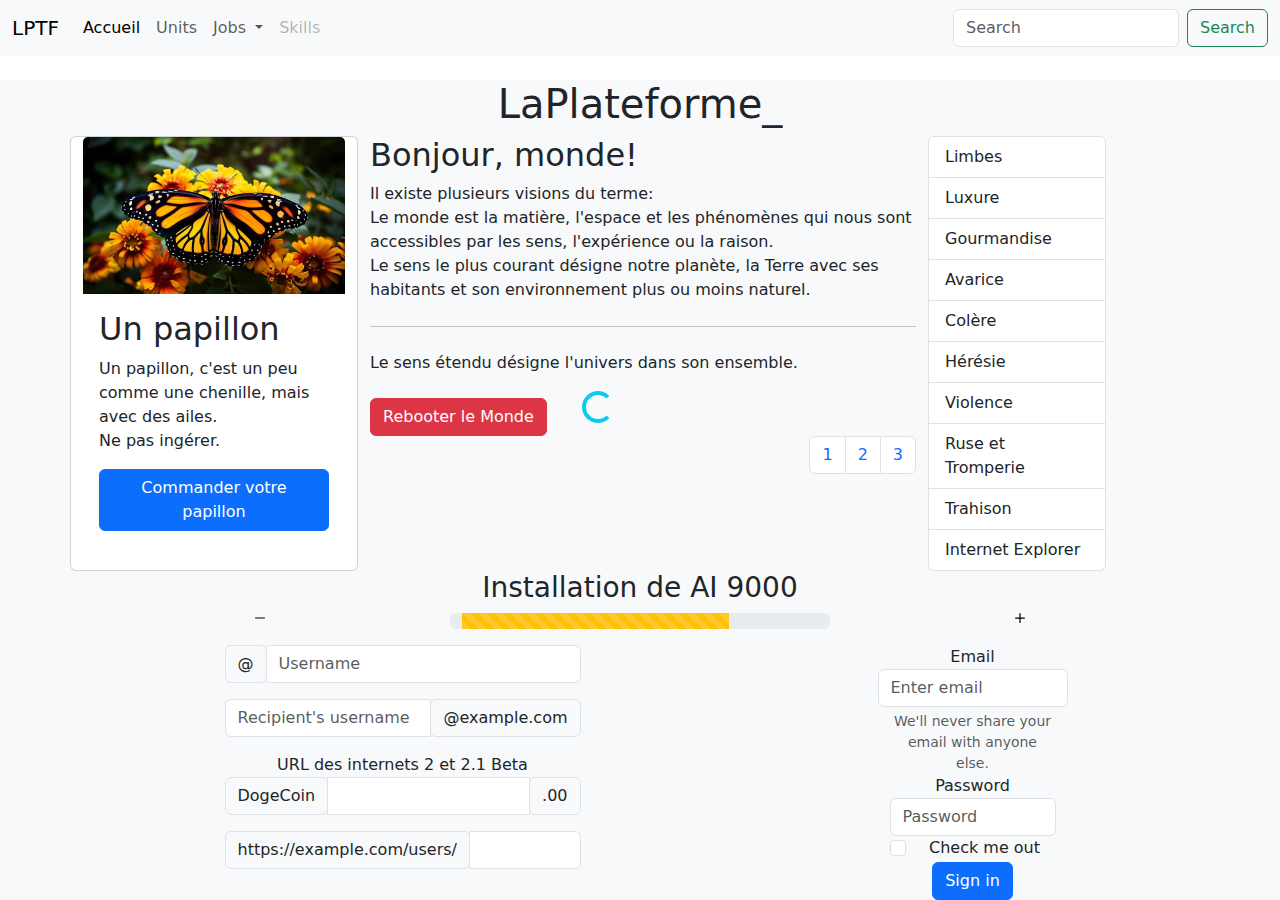
<file: jour06/index.html>
<!DOCTYPE html>
<html lang="en">
<head>
    <meta charset="UTF-8">
    <meta name="viewport" content="width=device-width, initial-scale=1.0">
    <link href="https://cdn.jsdelivr.net/npm/bootstrap@5.3.3/dist/css/bootstrap.min.css" rel="stylesheet" integrity="sha384-QWTKZyjpPEjISv5WaRU9OFeRpok6YctnYmDr5pNlyT2bRjXh0JMhjY6hW+ALEwIH" crossorigin="anonymous">
    <title>Maquette Bootstrap</title>
</head>
<body>
    <header>
        <nav class="navbar navbar-expand-lg navbar-light bg-light">
            <div class="container-fluid">
              <a class="navbar-brand" href="https://laplateforme.io">LPTF</a>
              <button class="navbar-toggler" type="button" data-bs-toggle="collapse" data-bs-target="#navbarSupportedContent" aria-controls="navbarSupportedContent" aria-expanded="false" aria-label="Toggle navigation">
                <span class="navbar-toggler-icon"></span>
              </button>
              <div class="collapse navbar-collapse" id="navbarSupportedContent">
                <ul class="navbar-nav me-auto mb-2 mb-lg-0">
                  <li class="nav-item">
                    <a class="nav-link active" aria-current="page" href="#">Accueil</a>
                  </li>
                  <li class="nav-item">
                    <a class="nav-link" href="#">Units</a>
                  </li>
                  <li class="nav-item dropdown">
                    <a class="nav-link dropdown-toggle" href="#" id="navbarDropdown" role="button" data-bs-toggle="dropdown" aria-expanded="false">
                      Jobs
                    </a>
                    <ul class="dropdown-menu" aria-labelledby="navbarDropdown">
                      <li><a class="dropdown-item" href="#">Action</a></li>
                      <li><a class="dropdown-item" href="#">Another action</a></li>
                      <li><hr class="dropdown-divider"></li>
                      <li><a class="dropdown-item" href="#">Something else here</a></li>
                    </ul>
                  </li>
                  <li class="nav-item">
                    <a class="nav-link disabled" href="#" tabindex="-1" aria-disabled="true">Skills</a>
                  </li>
                </ul>
                <form class="d-flex">
                  <input class="form-control me-2" type="search" placeholder="Search" aria-label="Search">
                  <button class="btn btn-outline-success" type="submit">Search</button>
                </form>
              </div>
            </div>
          </nav>     
</header>

<main class="container-fluid bg-light">
    <div class="d-flex justify-content-center mt-4">
        <h1>LaPlateforme_</h1>
    </div>

    <div class="container">
        <div class="row">
            <!-- Card -->
            <div class="card col-4" style="width: 18rem;">
                <img src="monarque.jpg" class="card-img-top" alt="Papillon Monarque">
                <div class="card-body">
                    <h2 class="card-title">Un papillon</h2>
                    <p class="card-text">Un papillon, c'est un peu comme une chenille, mais avec des ailes. <br> Ne pas ingérer.</p>
                    <a href="#" id="buy-butterfly" class="btn btn-primary">Commander votre papillon</a>
                </div>
            </div>
            
            <!-- Jumbotron Text and Actions -->
            <article class="col-6">
                <h2>Bonjour, monde!</h2>
                <p>
                    Il existe plusieurs visions du terme: <br> Le monde est la matière, l'espace et les phénomènes qui nous sont accessibles par les sens, l'expérience ou la raison. <br> Le sens le plus courant désigne notre planète, la Terre avec ses habitants et son environnement plus ou moins naturel.
                </p>
                <hr class="my-4">
                <p id="modifCita">Le sens étendu désigne l'univers dans son ensemble.</p>
                <button id="reboot-world" class="btn btn-danger">Rebooter le Monde</button>
                <div class="spinner-border text-info" role="status" style="margin-left: 30px;">
                    <span class=" visually-hidden">Loading...</span>
                </div>
                
                <!-- Pagination -->
                <nav aria-label="Page navigation example">
                    <ul class="pagination float-end">
                        <li class="page-item"><a class="page-link" href="#" data-page="1">1</a></li>
                        <li class="page-item"><a class="page-link" href="#" data-page="2">2</a></li>
                        <li class="page-item"><a class="page-link" href="#" data-page="3">3</a></li>
                    </ul>
                </nav>
            </article>
            
            <!-- List Group -->
            <nav class="col-2 list-group">
                <a href="#" class="list-group-item list-group-item-action">Limbes</a>
                <a href="#" class="list-group-item list-group-item-action">Luxure</a>
                <a href="#" class="list-group-item list-group-item-action">Gourmandise</a>
                <a href="#" class="list-group-item list-group-item-action">Avarice</a>
                <a href="#" class="list-group-item list-group-item-action">Colère</a>
                <a href="#" class="list-group-item list-group-item-action">Hérésie</a>
                <a href="#" class="list-group-item list-group-item-action">Violence</a>
                <a href="#" class="list-group-item list-group-item-action">Ruse et Tromperie</a>
                <a href="#" class="list-group-item list-group-item-action">Trahison</a>
                <a href="#" class="list-group-item list-group-item-action">Internet Explorer</a>
            </nav>
        </div>
    </div>


<!-- Modale Bootstrap -->
<div class="modal fade" id="buyModal" tabindex="-1" aria-labelledby="buyModalLabel" aria-hidden="true">
    <div class="modal-dialog">
        <div class="modal-content">
            <div class="modal-header">
                <h5 class="modal-title" id="buyModalLabel">Confirmation</h5>
                <button type="button" class="btn-close" data-bs-dismiss="modal" aria-label="Close"></button>
            </div>
            <div class="modal-body">Achat de papillon confirmé !</div>
            <div class="modal-footer">
                <button type="button" class="btn btn-secondary" data-bs-dismiss="modal">Fermer</button>
            </div>
        </div>
    </div>
</div>
<div class="container text-center">
    <div class="row ">
        <h3 class="col">Installation de AI 9000</h3>
    </div>
    <div class="row">
        <img src="moins.svg" alt="" height=10px class="col" id="moins">
        <div class="progress col mb-3">
            <div id="progressBar" class="progress-bar progress-bar-striped bg-warning" role="progressbar" style="width: 75%" aria-valuenow="75" aria-valuemin="0" aria-valuemax="100"></div>
        </div>
        <img src="plus.svg" alt="" height=10px class="col" id="plus">
    </div>
    <div class="row justify-content-around">
        <div class="col-4">
        <div class="input-group mb-3 mt-12">
            <div class="input-group-prepend">
            <span class="input-group-text" id="basic-addon1">@</span>
            </div>
            <input type="text" class="form-control" placeholder="Username" aria-label="Username" aria-describedby="basic-addon1">
        </div>
        <div class="input-group mb-3">
            <input type="text" class="form-control" placeholder="Recipient's username" aria-label="Recipient's username" aria-describedby="basic-addon2">
            <div class="input-group-append">
            <span class="input-group-text" id="basic-addon2">@example.com</span>
            </div>
        </div>
        
        <label for="basic-url">URL des internets 2 et 2.1 Beta</label>
        
        <div class="input-group mb-3">
            <div class="input-group-prepend">
                <span class="input-group-text">DogeCoin</span>
                </div>
                <input type="text" class="form-control" aria-label="Amount (to the nearest dollar)">
                <div class="input-group-append">
                    <span class="input-group-text">.00</span>
                </div>
            </div>
            <div class="input-group mb-3">
            <div class="input-group-prepend">
                <span class="input-group-text" id="basic-addon3">https://example.com/users/</span>
            </div>
            <input type="text" class="form-control" id="basic-url" aria-describedby="basic-addon3">
            </div>
        </div>
        <div class="col-2">
            <form id="myForm">
                <div class="row">
                <label for="exampleInputEmail1">Email</label>
                <input type="email" class="form-control" id="exampleInputEmail1" aria-describedby="emailHelp" placeholder="Enter email">
                <small id="emailHelp" class="form-text text-muted">We'll never share your email with anyone else.</small>
                </div>
                <div class="form-group">
                <label for="exampleInputPassword1">Password</label>
                <input type="password" class="form-control" id="exampleInputPassword1" placeholder="Password">
                </div>
                <div class="form-check">
                <input type="checkbox" class="form-check-input" id="exampleCheck1">
                <label class="form-check-label" for="exampleCheck1">Check me out</label>
                </div>
                <button type="submit" class="btn btn-primary">Sign in</button>
            </form>
        </div>
    </div> 
</main>

<script src="https://cdn.jsdelivr.net/npm/bootstrap@5.3.3/dist/js/bootstrap.bundle.min.js" integrity="sha384-YvpcrYf0tY3lHB60NNkmXc5s9fDVZLESaAA55NDzOxhy9GkcIdslK1eN7N6jIeHz" crossorigin="anonymous"></script>
<script src="https://code.jquery.com/jquery-3.6.0.min.js"></script>
<script>
    $(document).ready(function() {
        // Acheter papillon (modale)
        $("#buy-butterfly").click(function() {
            $("#buyModal").modal("show");
        });

        // Reboot le monde (changer texte aléatoire)
        $("#reboot-world").click(function() {
            const citations = [
                "Tous ces moments seront perdus dans le temps, comme les larmes sous la pluie.",
                "J'ai vu des choses que vous, humains, ne pourriez pas croire...",
                "Les étoiles brillent intensément ce soir."
            ];
            const randomCitation = citations[Math.floor(Math.random() * citations.length)];
            $("#modifCita").text(randomCitation);
        });

        // Pagination (changer contenu)
        $(".pagination a").click(function(e) {
            e.preventDefault();
            const page = $(this).data("page");
            $("article h2").text("Contenu de la page " + page);
        });

        // Activer l'élément de la liste
        $(".list-group-item").click(function() {
            $(".list-group-item").removeClass("active");
            $(this).addClass("active");
        });

        function increaseProgress() {
        let progressBar = document.getElementById('progressBar')
        let currentWidth = parseInt(progressBar.style.width)
        
        if (currentWidth < 100) { // S'assurer que la barre ne dépasse pas 100%
            currentWidth += 5
            progressBar.style.width = currentWidth + '%'
            progressBar.setAttribute('aria-valuenow', currentWidth)
        }}

    function decreaseProgress() {
        let progressBar = document.getElementById('progressBar')
        let currentWidth = parseInt(progressBar.style.width);
        
        if (currentWidth > 0) { // S'assurer que la barre ne passe pas en dessous de 0%
            currentWidth -= 5;
            progressBar.style.width = currentWidth + '%'
            progressBar.setAttribute('aria-valuenow', currentWidth)
        }
    }

    moins.addEventListener("click", decreaseProgress)
    plus.addEventListener("click", increaseProgress)

        
});
</script>
</body>
</html>
</file>
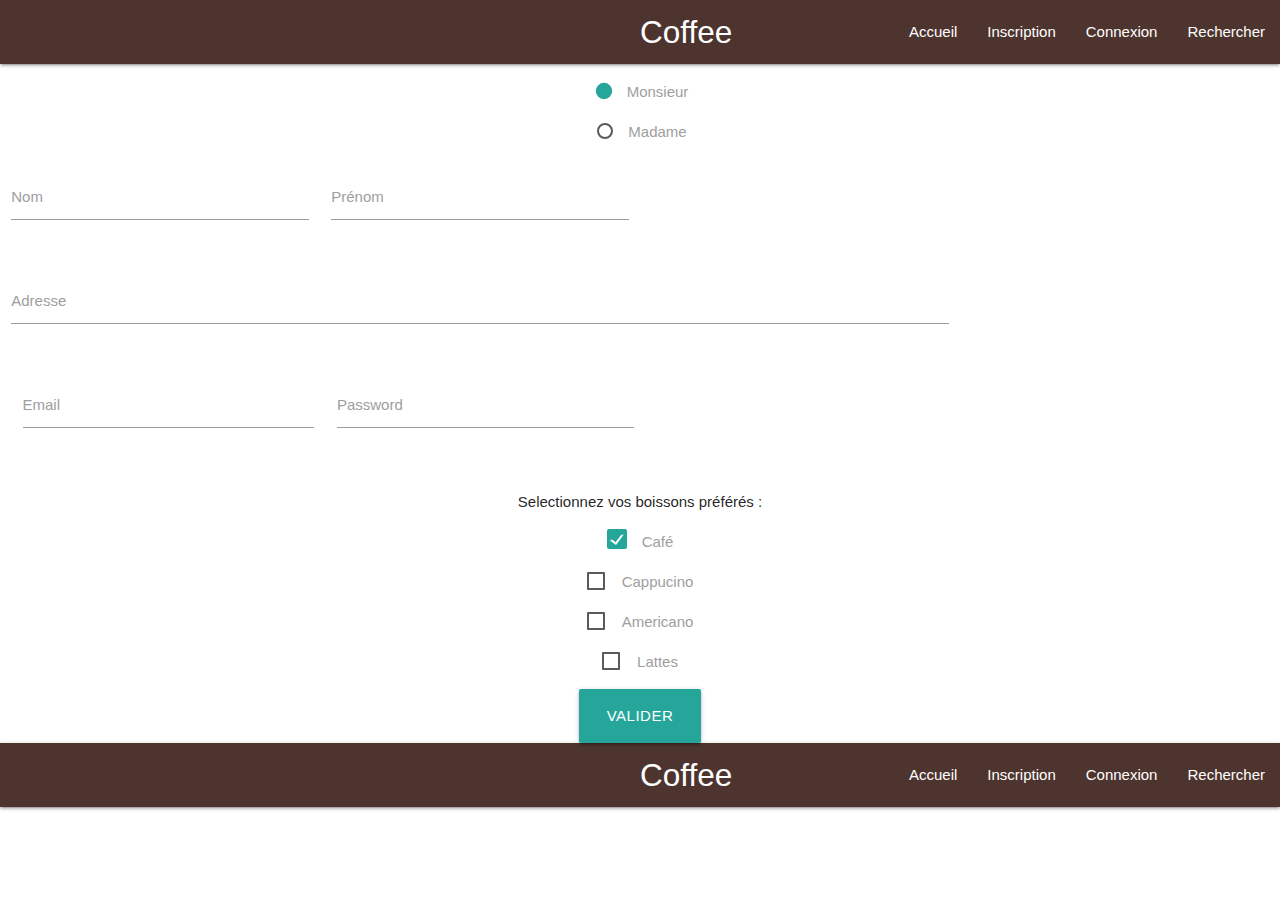
<file: jour07/index.html>
<!DOCTYPE html>
<html lang="en">
<head>
    <meta charset="UTF-8">
    <meta name="viewport" content="width=device-width, initial-scale=1.0">
     <link rel="stylesheet" href="https://cdnjs.cloudflare.com/ajax/libs/materialize/1.0.0/css/materialize.min.css">
     <!-- <script src="https://cdnjs.cloudflare.com/ajax/libs/materialize/1.0.0/js/materialize.min.js"></script> -->

     <title>Document</title>
</head>
<header>
    <nav>
        <div class="nav-wrapper brown darken-3">
          <a href="#" class="brand-logo">Coffee</a>
          <ul id="nav-mobile" class="right hide-on-med-and-down">
            <li><a href="#">Accueil</a></li>
            <li><a href="#">Inscription</a></li>
            <li><a href="#">Connexion</a></li>
            <li><a href="#">Rechercher</a></li>
          </ul>
        </div>
      </nav>
</header>
<body class="center-align">
    <section>
        <form action="" >
            <p>
              <label>
                <input name="group1" type="radio" checked />
                <span>Monsieur</span>
              </label>
            </p>
            <p>
              <label>
                <input name="group1" type="radio" />
                <span>Madame</span>
              </label>
            </p>

        </form>
      <section class="center-align">
        <div class="row ">
          <form class="col s12 ">
            <div class="row ">
              <div class="input-field col s6 m l3 ">
                <input id="first_name" type="text" class="validate">
                <label for="first_name">Nom</label>
              </div>
              <div class="input-field col s6 m4 l3">
                <input id="last_name" type="text" class="validate">
                <label for="last_name">Prénom</label>
              </div>
            </div>
            <div class="row">
              <div class="input-field col  s12 m8 l9">
                <input id="password" type="password" class="validate">
                <label for="password">Adresse</label>
              </div>
            </div>
            
              <div class="input-field col s12 m4 l3">
                <input id="email" type="email" class="validate">
                <label for="email">Email</label>
              </div>
            
            <div class="row">
              <div class="input-field col s12 m4 l3">
                <input id="password" type="password" class="validate">
                <label for="password">Password</label>
              </div>
            </div>
          </form>
        </div>
      </section>
      <form " action="">
        <p>Selectionnez vos boissons préférés :</p>
        <p>
          <label>
            <input type="checkbox" class="filled-in" checked="checked" />
            <span>Café</span>
          </label>
        </p>
        <p>
          <label>
            <input type="checkbox" />
            <span>Cappucino</span>
          </label>
        </p>
        <p>
          <label>
            <input type="checkbox" />
            <span>Americano</span>
          </label>
        </p>
        <p>
          <label>
            <input type="checkbox"  />
            <span>Lattes</span>
          </label>
        </p>
      <form/>
      <a class="waves-effect waves-light btn-large">Valider</a>
    </section>
    
    <footer>
        <nav>
            <div class="nav-wrapper brown darken-3">
                <a href="#" class="brand-logo">Coffee</a>
                <ul id="nav-mobile" class="right hide-on-med-and-down">
                    <li><a href="#">Accueil</a></li>
                    <li><a href="#">Inscription</a></li>
                    <li><a href="#">Connexion</a></li>
                    <li><a href="#">Rechercher</a></li>
                </ul>
            </div>
        </nav>  
    </footer>
</body>
<script src="https://cdnjs.cloudflare.com/ajax/libs/materialize/1.0.0/js/materialize.min.js"></script>

</html>
</file>
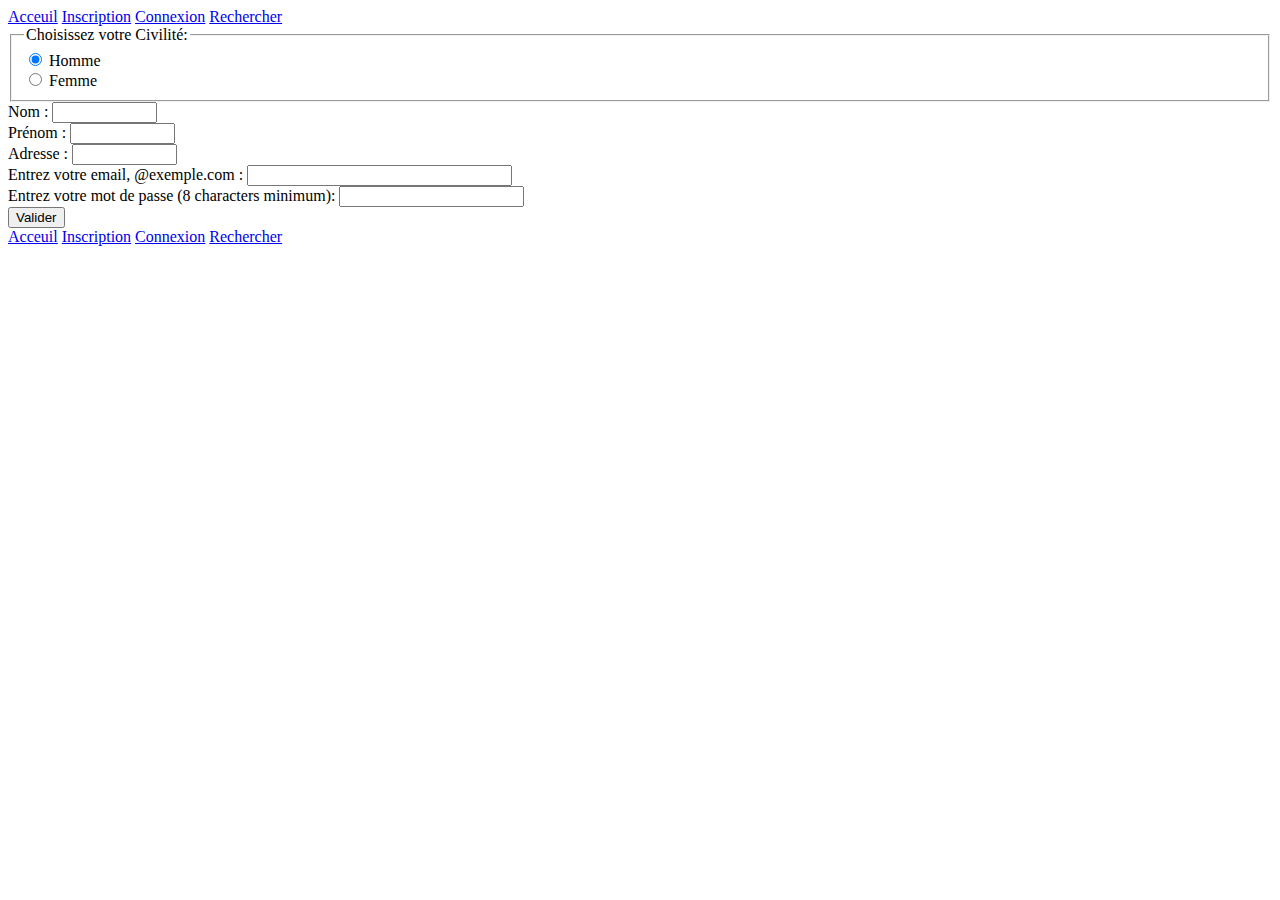
<file: jour08/job01/index.html>
<!DOCTYPE html>
<html lang="en">
<head>
    <meta charset="UTF-8">
    <meta name="viewport" content="width=device-width, initial-scale=1.0">
    <title>job01</title>
</head>
<body>
   <header>
        <a href="#">Acceuil</a>
        <a href="#">Inscription</a>
        <a href="#">Connexion</a>
        <a href="#">Rechercher</a>
   </header>
    <main>
        <section>
            <fieldset>
                <legend>Choisissez votre Civilité: </legend>
              
                <div>
                    <input type="radio" id="huey" name="drone" value="huey" checked />
                    <label for="huey">Homme</label>
                </div>

                <div>
                    <input type="radio" id="dewey" name="drone" value="dewey" />
                    <label for="dewey">Femme</label>
                </div>
            </fieldset>

                <div>
                    <label for="name">Nom :</label>
                    <input type="text" id="name" name="name" required minlength="4" maxlength="10" size="10" />
                </div>
                <div>
                    <label for="name">Prénom :</label>
                    <input type="text" id="name" name="name" required minlength="4" maxlength="10" size="10" />
                </div>
                <div>
                    <label for="name">Adresse :</label>
                    <input type="text" id="name" name="name" required minlength="4" maxlength="30" size="10" />
                </div>
                <div>
                    <label for="email">Entrez votre email, @exemple.com :</label>
                    <input type="email" id="email" pattern=".+@example\.com" size="30" required />
                </div>
                <div>
                    <label for="pass">Entrez votre mot de passe (8 characters minimum):</label>
                    <input type="password" id="pass" name="password" minlength="8" required />
                </div>
                    <button type="submit" class="bg-blue-600 text-white px-4 py-2 rounded hover:bg-blue-700">Valider</button>
            </section>
    </main>
    <footer>
    <a href="#">Acceuil</a>
    <a href="#">Inscription</a>
    <a href="#">Connexion</a>
    <a href="#">Rechercher</a>
    </footer>
</body>
</html>
</file>
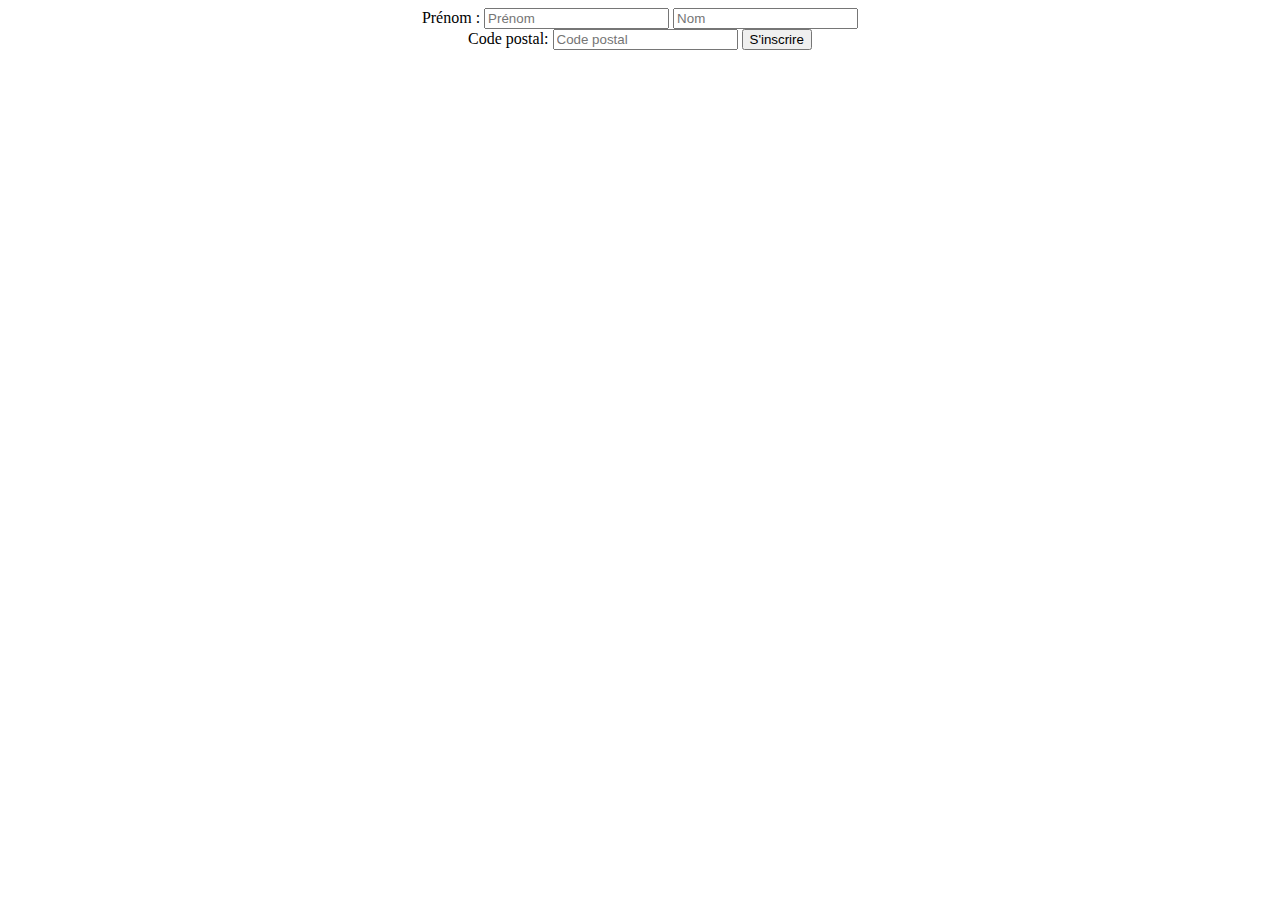
<file: jour05/inscription.html>
<!DOCTYPE html>
<html lang="en">
<head>
    <meta charset="UTF-8">
    <meta name="viewport" content="width=device-width, initial-scale=1.0">
    <title>Document</title>
</head>
<body>
    <form method="POST" action="" align="center">
        <form id="inscripForm">
            <label for="inscripFirstName">Prénom :</label>
            <input type="text" placeholder= "Prénom" id="inscripFirstName" name="firstName" required>
            <span class="error" id="inscripFirstNameError"></span>
        <label>
            <input type="text" placeholder="Nom" name="name" required>
        <br>
        
        <label for="registerPostalCode">Code postal: </label>
        <input type="text" placeholder="Code postal" id="registerPostalCode" name="postalCode" required pattern="\\d{5}">
        <span class="error" id="registerPostalCodeError"></span>
        
        <button type="submit">S'inscrire</button>
    </form>
</body>
</html>
</file>
